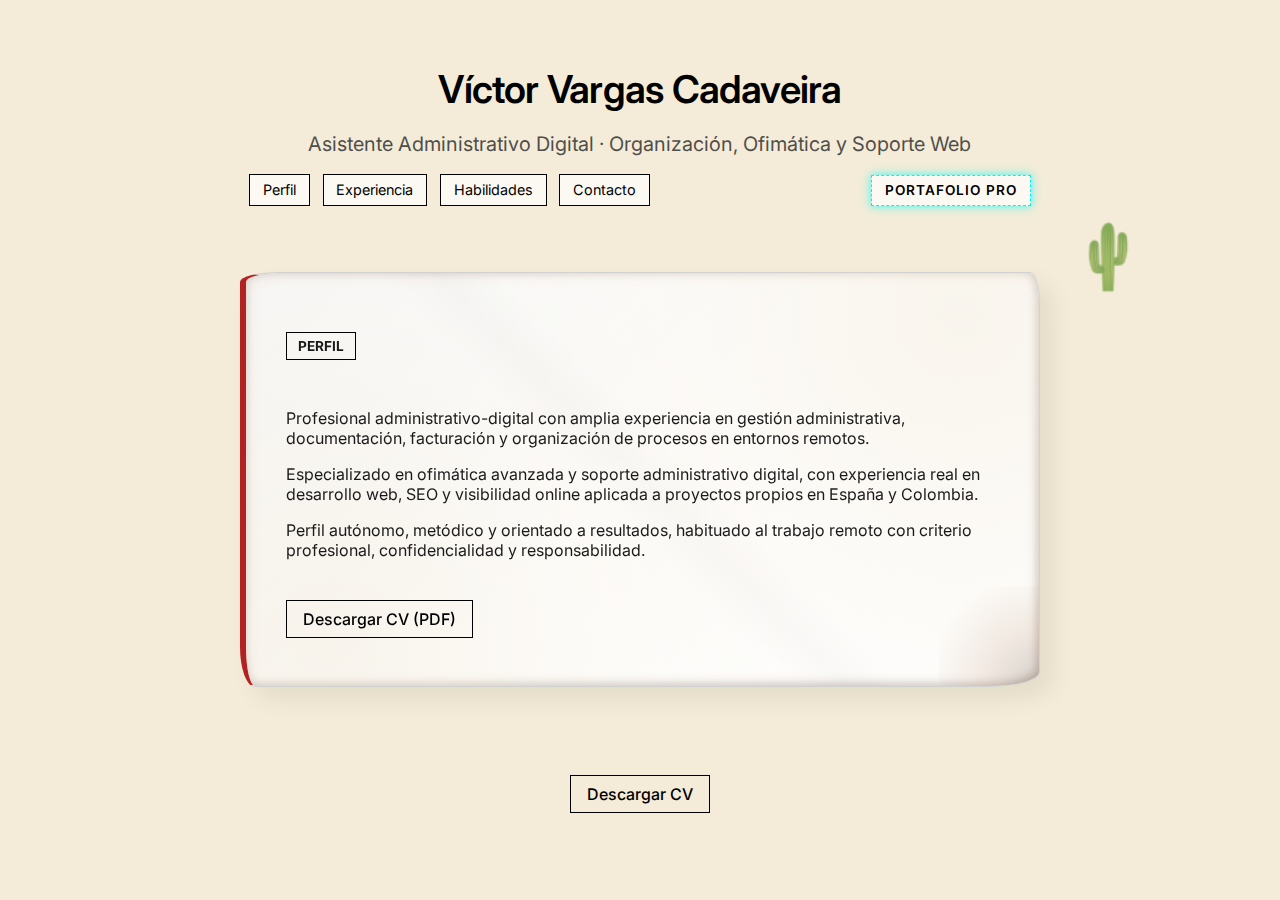
<file: index.html>
<!DOCTYPE html>
<html lang="es">
<head>
    <meta charset="UTF-8">
    <meta name="viewport" content="width=device-width, initial-scale=1.0">
    <title>Víctor Vargas Cadaveira | Asistente administrativo digital</title>
    <link rel="preconnect" href="https://fonts.googleapis.com">
    <link rel="preconnect" href="https://fonts.gstatic.com" crossorigin>
    <link href="https://fonts.googleapis.com/css2?family=Inter:wght@400;500;600&display=swap" rel="stylesheet">
    <link rel="stylesheet" href="css/style.css">
</head>
<body>

<header class="site-header">
    <div class="header-inner">
        <div class="brand">
            <h1>Víctor Vargas Cadaveira</h1>
            <p class="subtitle">Asistente Administrativo Digital · Organización, Ofimática y Soporte Web</p>
        </div>

        <nav class="main-nav">
            <ul>
                <li><a href="#perfil" class="nav-btn" data-target="perfil">Perfil</a></li>
                <li><a href="#experiencia" class="nav-btn" data-target="experiencia">Experiencia</a></li>
                <li><a href="#habilidades" class="nav-btn" data-target="habilidades">Habilidades</a></li>
                <li><a href="#contacto" class="nav-btn" data-target="contacto">Contacto</a></li>
                <li class="experimental">
                    <a href="portafoliopro.html" target="_blank" title="Portafolio con diseño avanzado y efectos visuales">Portafolio Pro</a>
                </li>
            </ul>
        </nav>
        <div class="tumbleweed" aria-hidden="true"></div>
        <div class="cactus" aria-hidden="true"></div>
    </div>
</header>

<main class="site-main">
    <section id="perfil" class="section active">
        <div class="section-inner">
            <h2 class="section-title">Perfil</h2>
            <p class="lead">Profesional administrativo-digital con amplia experiencia en gestión administrativa,
documentación, facturación y organización de procesos en entornos remotos.</p>
            <p>Especializado en ofimática avanzada y soporte administrativo digital, con experiencia
real en desarrollo web, SEO y visibilidad online aplicada a proyectos propios en
España y Colombia.
</p>
            <p>Perfil autónomo, metódico y orientado a resultados, habituado al trabajo remoto con
criterio profesional, confidencialidad y responsabilidad.</p>
            <a href="docs/Victor-Vargas-CV.pdf" class="btn-cv" download>Descargar CV (PDF)</a>
        </div>
    </section>

    <section id="experiencia" class="section">
        <div class="section-inner">
            <h2 class="section-title">Experiencia</h2>
            
            <article class="job">
                <header class="job-header">
                    <h3>Gestión digital y administrativa de proyectos propios</h3>
                    <span class="job-meta">2025 – Actualidad · Colombia · Soporte administrativo y digital</span>
                </header>
                <ul>
                    <li>Gestión administrativa y organización de información.</li>
                    <li>Soporte remoto en procesos de documentación y atención a clientes.</li>
                    <li>Desarrollo y mantenimiento de sitios web corporativos.</li>
                    <li>Gestión de visibilidad digital, SEO y presencia en Google Business Profile y buscadores.</li>
                    <li><strong>⭐ Proyecto Ricaurte Mascotas</strong></li>
                    <p class="project-note">Servicio adicional: gestión de documentación para viajes de mascotas.</p>
                    <div class="project-links">
                        <a href="https://ricaurtemascotas.free.nf/" target="_blank">Web</a>
                        <a href="https://viajemascotasibague.free.nf/" target="_blank">Viajes</a>
                        <a href="https://share.google/UqoNv5jTUXGJyoYRl" target="_blank">Google Maps</a>
                        <a href="https://www.facebook.com/RicaurteMascotas" target="_blank">Facebook</a>
                        <a href="https://www.instagram.com/ricaurtemascotasibague/" target="_blank">Instagram</a>
                        <a href="https://wa.me/573223442158" target="_blank">WhatsApp</a>
                    </div>
                    <br>
                    <li><strong>⭐ Proyecto Animalandia Centro Veterinario</strong></li>
                    <div class="project-links">
                        <a href="https://animalandiavet.free.nf/" target="_blank">Web</a>
                        <a href="https://share.google/T0ZWPqGuXI8YGlvjR" target="_blank">Google Maps</a>
                        <a href="https://www.facebook.com/AnimalandiaIbague" target="_blank">Facebook</a>
                    </div>
                </ul>
            </article>

            <article class="job">
                <header class="job-header">
                    <h3>Gestión de negocios y proyectos personales</h3>
                    <span class="job-meta">2017 – 2024 · Colombia</span>
                </header>
                <ul>
                    <li>Gestión integral de negocio propio y proyectos personales.</li>
                    <li>Administración, facturación, control de gastos y organización documental.</li>
                    <li>Redacción de contenidos, escritura creativa y autopublicación en Amazon KDP.</li>
                </ul>
            </article>

            <article class="job">
                <header class="job-header">
                    <h3>Detectives Kadaveisa</h3>
                    <span class="job-meta">2002 – 2017 · España · Gestión administrativa y digital</span>
                </header>
                <ul>
                    <li>Gestión integral del negocio durante más de 15 años.</li>
                    <li>Elaboración de informes profesionales y documentación técnica.</li>
                    <li>Facturación, control de pagos, impuestos y gestión contractual.</li>
                    <li>Desarrollo y mantenimiento de la web corporativa y posicionamiento SEO.</li>
                </ul>
            </article>
        </div>
    </section>

    <section id="habilidades" class="section">
        <div class="section-inner">
            <h2 class="section-title">Habilidades</h2>
            <div class="skills-grid">
                <div class="skill-group">
                    <h3>Gestión administrativa</h3>
                    <ul>
                        <li>Gestión documental y organización de información</li>
                        <li>Elaboración de informes y documentación profesional</li>
                        <li>Gestión de bases de datos</li>
                    </ul>
                </div>
                <div class="skill-group">
                    <h3>Ofimática</h3>
                    <ul>
                        <li>Microsoft Word, Excel y Access (nivel avanzado)</li>
                        <li>PowerPoint y Microsoft 365</li>
                        <li>Automatización básica de procesos</li>
                    </ul>
                </div>
                <div class="skill-group">
                    <h3>Web y visibilidad digital</h3>
                    <ul>
                        <li>HTML, CSS, PHP, MySQL y JavaScript (nivel operativo)</li>
                        <li>Gestión de contenidos web</li>
                        <li>SEO on-page y Google Business Profile</li>
                    </ul>
                </div>
                <div class="skill-group">
                    <h3>Comunicación y contenidos</h3>
                    <ul>
                        <li>Redacción profesional y corrección de textos</li>
                        <li>Gestión de redes sociales profesionales</li>
                        <li>Autopublicación en Amazon KDP</li>
                    </ul>
                </div>
            </div>
        </div>
    </section>

    <section id="contacto" class="section">
        <div class="section-inner">
            <h2 class="section-title">Contacto</h2>
            <p class="contact-text">Disponible para trabajo remoto como asistente administrativo digital y soporte web.</p>
            <ul class="contact-list">
                <li><strong>Email:</strong> <a href="mailto:kadaveira@gmail.com">kadaveira@gmail.com</a></li>
                <li><strong>LinkedIn:</strong> <a href="https://linkedin.com/in/vargas-cadaveira" target="_blank">linkedin.com/in/vargas-cadaveira</a></li>
                <li><strong>Ubicación:</strong> Colombia · Remoto</li>
            </ul>
        </div>
    </section>
</main>
    <footer>
        <a href="docs/Victor-Vargas-CV.pdf" class="btn-cv small" download>Descargar CV</a>
    </footer>


<script>
    // Lógica de intercambio de tarjetas
    const navButtons = document.querySelectorAll('.nav-btn');
    navButtons.forEach(btn => {
        btn.addEventListener('click', (e) => {
            e.preventDefault();
            const targetId = btn.getAttribute('data-target');
            const targetSection = document.getElementById(targetId);
            const currentSection = document.querySelector('.section.active');

            if (targetSection === currentSection) return;

            currentSection.classList.add('page-flip-exit');
            setTimeout(() => {
                currentSection.classList.remove('active', 'page-flip-exit');
                targetSection.classList.add('active', 'page-flip-enter');
                window.scrollTo({ top: 0, behavior: 'smooth' });
                setTimeout(() => {
                    targetSection.classList.remove('page-flip-enter');
                }, 600);
            }, 500);
        });
    });

    // Lógica del Matojo Rodante (Tumbleweed)
    const tumbleweed = document.querySelector('.tumbleweed');
    function animateTumbleweed() {
        if(!tumbleweed) return;
        tumbleweed.style.animation = 'none';
        tumbleweed.offsetHeight; 
        tumbleweed.style.animation = 'roll 8s linear forwards';
    }
    setTimeout(animateTumbleweed, 3000);
    setInterval(animateTumbleweed, 30000);
</script>
</file>
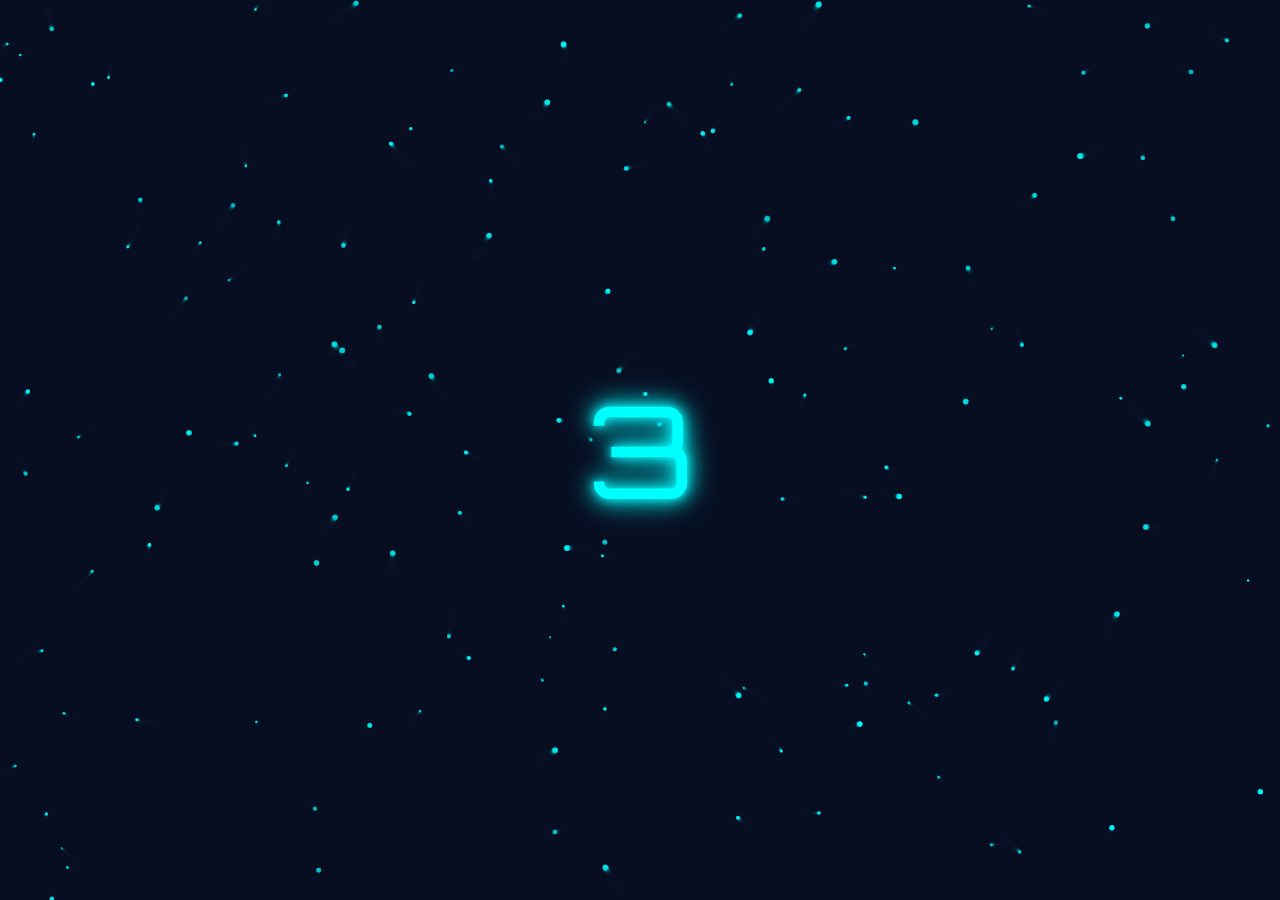
<file: portafoliopro.html>
<!DOCTYPE html>
<html lang="es">
<head>
<meta charset="UTF-8">
<meta name="viewport" content="width=device-width, initial-scale=1.0">
<title>Portafolio Futurista</title>
<link href="https://fonts.googleapis.com/css2?family=Orbitron:wght@400;700&display=swap" rel="stylesheet">
<link href="https://fonts.googleapis.com/css2?family=Audiowide&display=swap" rel="stylesheet">
<link href="https://fonts.googleapis.com/css2?family=Exo+2:wght@400;700&display=swap" rel="stylesheet">
<link rel="stylesheet" href="https://cdnjs.cloudflare.com/ajax/libs/font-awesome/6.0.0/css/all.min.css">

<style>
  * { margin:0; padding:0; box-sizing:border-box; }
  html {
  scroll-behavior: smooth;
  image-rendering: crisp-edges;
}
  body, html {
    width:100%; height:100%;
    background:#0a0f25;
    font-family:'Orbitron', sans-serif;
    color:#00ffff;
    overflow-x:hidden;
  }
  canvas { display:block; position:fixed; top:0; left:0; z-index:0; }

  /* Cuenta atrás */
  #countdown-container {
    position: fixed;
    top:0; left:0; width:100%; height:100%;
    display:flex; justify-content:center; align-items:center;
    z-index:999; pointer-events:none;
  }
  #countdown {
    font-size:8rem;
    color:#00ffff;
    text-shadow:0 0 10px #00ffff,0 0 20px #00ffff,0 0 30px #00ffff;
    animation:fadeInScale 0.3s ease-in-out;
  }
  @keyframes fadeInScale {
    0% { opacity:0; transform:scale(0.5); }
    50% { opacity:1; transform:scale(1.2); }
    100% { opacity:1; transform:scale(1); }
  }

  /* Header */
  header { width:100%; text-align:center; position:relative; z-index:1000; padding-top:40px; }
  /* Limpieza y base del nombre */
#brand-name {
  font-family: 'Orbitron', sans-serif;
  font-size: 3.2rem;
  color: #00ffff;
  text-align: center;
  min-height: 1.2em;
  display: block;
  visibility: hidden; /* Oculto hasta que termine la cuenta atrás */
  text-shadow: 0 0 10px #00ffff;
}
/* El cursor que parpadea */
.cursor {
  display: inline-block;
  width: 10px;
  background-color: #00ffff;
  margin-left: 5px;
  animation: blink 0.7s infinite;
}
@keyframes blink {
  0%, 100% { opacity: 1; }
  50% { opacity: 0; }
}

#brand-subtitle {
  opacity: 0;
  font-size: 1.6rem;
  margin-top: 10px;
  text-align: center;
}
  
  #brand-subtitle {
    font-family: 'Orbitron', 'Audiowide', 'Exo 2', sans-serif;
  font-size: 1.5rem;
  color: #00ffff;
  text-shadow: 0 0 2px #00ffff;
  margin-top: 10px;
  opacity: 0;
  transform: translateY(50px) scale(0.3);
  }

  @keyframes flyIn {
    0% { opacity:0; transform:translateY(50px) scale(0.3);}
    50% { opacity:1; transform:translateY(10px) scale(1.1);}
    100% { opacity:1; transform:translateY(0) scale(1);}
  }

  /* Navbar */
  nav {
    margin-top:25px; opacity:0; transform:scale(0.3);
    transition:all 0.5s ease-out;
  }
  nav.show { opacity:1; transform:scale(1);}
  nav a {
    color:#00ffff; text-decoration:none; margin:0 15px;
    font-size:1.2rem; border:1px solid rgba(0,255,255,0.3); border-radius:10px;
    padding:5px 10px; text-shadow:0 0 3px #00ffff,0 0 6px #00ffff;
    transition:0.3s;
  }
  nav a:hover { background:rgba(0,255,255,0.1); box-shadow:0 0 10px #00ffff; }
@media (max-width: 768px) {

  /* NAVBAR CONTENEDOR */
  header nav.main-nav {
    display: flex;
    flex-direction: column;
    align-items: center;
    gap: 14px;
    margin-top: 25px;
  }

  /* BOTONES */
  header nav.main-nav a {
    width: 85%;
    max-width: 280px;
    text-align: center;
    margin: 0;
    padding: 10px 0;
    font-size: 1.1rem;
    letter-spacing: 2px;

    /* Futurista estable */
    background: rgba(0, 255, 255, 0.05);
    border: 1px solid rgba(0, 255, 255, 0.4);
    box-shadow:
      0 0 6px rgba(0,255,255,0.4),
      inset 0 0 8px rgba(0,255,255,0.15);
    backdrop-filter: blur(4px);

    transition: all 0.25s ease;
    position: relative;
    overflow: hidden;
  }

  /* EFECTO DE ESCANEO AL PULSAR */
  header nav.main-nav a::after {
    content: "";
    position: absolute;
    top: 0;
    left: -120%;
    width: 120%;
    height: 100%;
    background: linear-gradient(
      90deg,
      transparent,
      rgba(0,255,255,0.25),
      transparent
    );
    transition: left 0.4s ease;
  }

  header nav.main-nav a:active::after {
    left: 120%;
  }

  /* EFECTO DE PRESIÓN */
  header nav.main-nav a:active {
    transform: scale(0.96);
    box-shadow:
      0 0 12px rgba(0,255,255,0.8),
      inset 0 0 12px rgba(0,255,255,0.4);
  }
}

  /* Tarjetas */
main {
  position: relative;      /* relativo para las tarjetas absolutas */
  width: 100%;
  padding-top: 10px;       /* pequeño espacio debajo del navbar */
  height: auto;            /* se ajusta al contenido de la tarjeta visible */
}


/* Tarjetas más legibles */
.card {
  position: absolute;       /* mantener todas en el mismo lugar */
  top: 30px;                /* separación desde navbar */
  left: 50%;                /* centro horizontal */
  transform: translateX(-50%) scale(0.3); /* escala inicial pequeña */
  width: 700px;
  max-width: 90%;
  min-height: 150px;
  padding: 25px;
  border-radius: 15px;
  transform-origin: top center;
  color: #00ffff;
  font-family: 'Roboto', sans-serif;
  font-size: 1.1rem;
  line-height: 1.6;
  box-shadow: 0 0 10px #00ffff, 0 0 20px #00ffff inset;
  opacity: 0;              /* oculto por defecto */
  z-index: 100;
  transition: all 0.6s ease-out;
  background-color: #000d0d;
  /* Patrón de circuitos sutil */
  background-image: url("data:image/svg+xml,%3Csvg width='80' height='80' viewBox='0 0 80 80' xmlns='http://www.w3.org/2000/svg'%3E%3Cg fill='none' fill-rule='evenodd'%3E%3Cg stroke='%2300ffff' stroke-width='0.5' stroke-opacity='0.1'%3E%3Cpath d='M50 0h2v40h-2V0zm0 40h30v2H50v-2zm-20 0h20v2H30v-2zm10 0V20h2v20h-2V20zm30 0h10v2H70v-2zM30 42h2v38h-2V42zm10 0h2v20h-2V42zm30 0h2v10h-2V42zM0 40h30v2H0v-2zm0-20h10v2H0v-2zm30 0h10v2H30v-2zM18 10h2v10h-2V10zm10 0h2v5h-2v-5z'/%3E%3C/g%3E%3C/g%3E%3C/svg%3E");
}


/* Separación entre párrafos */
.card p {
  margin-bottom: 1rem;
}

/* Encabezados dentro de tarjetas */
.card h2 {
  font-family: 'Orbitron', sans-serif; /* mantener futurista para títulos */
  font-size: 2rem;
  margin-bottom: 5px;
  color: #2b97fa;
  text-shadow: 0 0 2px #2b97fa, 0 0 5px #2b97fa;
}

/* Enlaces dentro de tarjetas en cajas */
.card a {
  display: inline-block;
  text-decoration: none;
  color: #0a0f25;                  /* texto oscuro para contraste con caja */
  background: #00ffff;              /* caja neón */
  padding: 8px 15px;
  border-radius: 8px;
  margin-top: 10px;
  margin-right: 10px;
  transition: 0.3s;
}
.card a:hover {
  background: #00cccc;
  box-shadow: 0 0 8px #00ffff;
}

/* Listas dentro de tarjetas */
.card ul {
  margin: 10px 0 15px 20px; /* separación y sangría */
}

.card li {
  margin-bottom: 0.6rem;
}
.card::before, .card::after {
  content: "";
  position: absolute;
  width: 20px;
  height: 20px;
  border: 2px solid #00ffff;
  opacity: 0.5;
}

.card::before {
  top: 10px;
  left: 10px;
  border-right: none;
  border-bottom: none;
}

.card::after {
  bottom: 10px;
  right: 10px;
  border-left: none;
  border-top: none;
}
/* Notas de proyecto */
.project-note {
  font-style: italic;
  margin-bottom: 1rem;
}

/* Links de proyecto */
.project-links a {
  display: inline-block;
  text-decoration: none;
  color: #0a0f25;
  background: #00ffff;
  padding: 0 5px 0 5px;
  border-radius: 6px;
  margin: 0px 2px 2px 2px;
  transition: 0.3s;
  height: 25px;
}
.project-links a:hover {
  background: #00cccc;
  box-shadow: 0 0 6px #00ffff;
}

.card.show {
  opacity: 1;
  transform: translateX(-50%) scale(0.85); /* animación a tamaño normal */
}

.skills-grid {
  display: flex;
  flex-wrap: wrap;
  justify-content: center; /* centra todo el bloque de skills */
  gap: 5px; /* separación entre columnas */
  margin-top: 10px;
}

.skill-group {
  width: 100%;             /* que cada grupo tome todo el ancho disponible */
  max-width: 500px;        /* opcional, para no ser demasiado ancho */
  text-align: center;      /* centrar el contenido dentro del grupo */
  list-style: none;          /* quitamos las viñetas normales */
  padding: 0;
  line-height: 1.6;
  text-align: left;        /* texto alineado a la izquierda dentro de cada grupo */
   margin: 0px 10px;
}
.skills-grid ul {
  margin: 0;                /* elimina margen vertical de la lista */
  padding-left: 20px;       /* espacio para el check */
}

.skills-grid ul li {
  margin: 2px 0;            /* reduce espacio entre elementos de la lista */
  list-style: '✔️ ';        /* check al lado del texto */
}
.skill-group h3 {
  margin-bottom: 10px;
  font-size: 1.2rem;
}

.skill-group ul {
  list-style: none;        /* quitar viñetas */
  padding: 0;
  line-height: 1.6;        /* espacio entre líneas */
  margin: 0px 0;   /* reduce el espacio arriba y abajo de cada lista */
  padding-left: 20px; /* mantiene espacio para el checkmark */
}
.skill-group ul li {
  display: inline-flex;     /* permite poner icono y texto en la misma línea */
  align-items: center;      /* verticalmente alineado */
  gap: 8px;                 /* separación entre check y texto */
  font-family: 'Arial', sans-serif;
  font-size: 1rem;
  margin-bottom: 0px;
}

/* Agregar chulito o check antes de cada li */
.skill-group ul li::before {
  content: "✔";             /* check o ✓ */
  color: #00ffff;           /* color neón cyan */
  font-weight: bold;
  text-shadow: 0 0 3px #00ffff, 0 0 6px #00ffff; /* sombra ligera neón */
  font-size: 1.1rem;
  flex-shrink: 0;           /* que el check no se achique */
}
/* Contenedor de slides internos */
/* Contenedor con recorte para que no se vea lo que sale */
/* Contenedor principal de los slides */
.experience-slider {
  position: relative;
  min-height: 400px; 
  display: flex;
  flex-direction: column;
  overflow: hidden;
  padding-bottom: 60px; /* Crea un "escudo" para que el texto no llegue a los botones */
}

/* Estado base de la ficha (oculta y desplazada) */
.exp-slide {
  position: absolute; /* Todas nacen en el mismo punto */
  top: 0;
  left: 0;
  width: 100%;
  opacity: 0;
  visibility: hidden;
  transition: all 0.5s ease;
  /* Importante: para que el texto no se amontone */
  padding-bottom: 20px; 
}

/* Estado de la ficha activa (visible) */
.exp-slide.show {
  opacity: 1;
  visibility: visible;
  position: relative; /* La activa dicta el espacio si fuera necesario */
}

/* Efecto de parpadeo digital al entrar */
@keyframes slideFlicker {
  0% { opacity: 0; filter: blur(20px); }
  20% { opacity: 0.8; }
  40% { opacity: 0.4; }
  60% { opacity: 1; }
  100% { opacity: 1; filter: blur(0px); }
}
@keyframes neonGlow {
  0% { text-shadow: 0 0 10px #00ffff; }
  100% { text-shadow: none; }
}
/* Controles de navegación */
/* Panel de controles FIJO */
.exp-controls {
  position: absolute;
  bottom: 25px;      /* Los pega al margen inferior (coincide con el padding de la tarjeta) */
  left: 50%;
  transform: translateX(-50%);
  width: calc(100% - 50px); /* Ajustado al ancho interno de la tarjeta */
  display: flex;
  justify-content: center;
  align-items: center;
  gap: 20px;
  z-index: 10;
  background: none;  /* Eliminamos fondos para que se vea limpio */
  border: none;
}

.exp-controls button {
  background: rgba(0,255,255,0.1);
  color: #00ffff;
  border: 1px solid rgba(0,255,255,0.3);
  border-radius: 50%;
  width: 40px;
  height: 40px;
  cursor: pointer;
  font-size: 1.2rem;
  transition: 0.3s ease;
}

.exp-controls button:hover {
  background: rgba(0,255,255,0.2);
  box-shadow: 0 0 8px rgba(0,255,255,0.6);
}

#experiencia-card .experience-slider {
  margin-top: 0;
}

#experiencia-card .job-header {
  margin-top: 0;
  padding-top: 0;
}

#experiencia-card article.job {
  margin-top: 0;
}
#experiencia-card .job-header h3 {
  margin-top: 0;
}
#exp-counter {
  min-width: 80px;
  text-align: center;
  font-family: 'Exo 2', sans-serif;
  letter-spacing: 2px;
  color: #00ffff;
}
/* Estilo para los botones deshabilitados (del paso anterior) */
.exp-controls button:disabled {
  opacity: 0.1;
  cursor: default;
  box-shadow: none;
  pointer-events: none;
  border-color: rgba(0, 255, 255, 0.1);
}
/* Intro de contacto */
.contact-intro {
  text-align: center;
  margin-bottom: 25px;
  font-size: 0.9rem;
  color: rgba(0, 255, 255, 0.8);
}

/* Contenedor en cuadrícula */
.contact-grid {
  display: grid;
  grid-template-columns: repeat(auto-fit, minmax(200px, 1fr));
  gap: 15px;
  margin-top: 10px;
}

/* Bloque individual */
.contact-item {
  display: flex;
  align-items: center;
  background: rgba(0, 255, 255, 0.05);
  border: 1px solid rgba(0, 255, 255, 0.2);
  padding: 15px;
  border-radius: 12px;
  text-decoration: none;
  transition: all 0.3s ease;
  color: inherit;
}

.contact-item:hover {
  background: rgba(0, 255, 255, 0.15);
  border-color: #00ffff;
  box-shadow: 0 0 15px rgba(0, 255, 255, 0.3);
  transform: translateY(-3px);
}

.contact-item.no-link:hover {
  transform: none; /* La ubicación no se mueve al no ser link */
}

/* Caja del icono */
.icon-box {
  font-size: 1.5rem;
  margin-right: 15px;
  color: #00ffff;
  text-shadow: 0 0 10px #00ffff;
  width: 40px;
  text-align: center;
}

/* Caja de texto */
.info-box {
  display: flex;
  flex-direction: column;
}

.info-box span {
  font-size: 0.7rem;
  text-transform: uppercase;
  letter-spacing: 1px;
  color: rgba(0, 255, 255, 0.6);
}

.info-box strong {
  font-size: 0.95rem;
  word-break: break-all; /* Evita que el email largo rompa el diseño */
}
/* Descripción superior */
.contact-desc {
  color: #00ffff;
  opacity: 0.7;
  font-size: 0.9rem;
  margin-bottom: 30px;
  border-left: 2px solid #00ffff;
  padding-left: 15px;
}

.contact-container {
  display: flex;
  flex-direction: column;
  gap: 20px;
}

/* El bloque contenedor */
.contact-hex {
  display: flex;
  align-items: center;
  padding: 0px;
  background: rgba(0, 255, 255, 0.03);
  border: 1px solid rgba(0, 255, 255, 0.2);
  border-radius: 4px; /* Estilo más cuadrado/tecnológico */
  text-decoration: none;
  color: #00ffff;
  transition: all 0.4s cubic-bezier(0.165, 0.84, 0.44, 1);
  position: relative;
  overflow: hidden;
}

/* Efecto de luz al pasar el ratón */
.contact-hex:hover {
  background: rgba(0, 255, 255, 0.1);
  border-color: #00ffff;
  box-shadow: 0 0 20px rgba(0, 255, 255, 0.2);
  transform: scale(1.02);
}

/* Iconos */
.hex-icon {
  width: 30px;
  height: 35px;
  display: flex;
  align-items: center;
  justify-content: center;
  font-size: 1.8rem;
  background: rgba(0, 255, 255, 0.1);
  border-radius: 50%;
  margin-right: 20px;
  text-shadow: 0 0 10px #00ffff;
}

/* Textos internos */
.hex-text {
  display: flex;
  flex-direction: column;
  flex-grow: 1;
}

.hex-text .label {
  font-size: 0.65rem;
  text-transform: uppercase;
  letter-spacing: 2px;
  opacity: 0.6;
}

.hex-text .value {
  font-size: 1.1rem;
  font-weight: bold;
}

/* Flecha decorativa */
.arrow {
  opacity: 0;
  transform: translateX(-10px);
  transition: 0.3s;
}

.contact-hex:hover .arrow {
  opacity: 1;
  transform: translateX(0);
}

.no-click {
  cursor: default;
}
/* Contenedor principal de habilidades */
/* Layout del Dashboard */
.skills-dashboard {
  display: grid;
  grid-template-columns: repeat(auto-fit, minmax(260px, 1fr));
  gap: 20px;
  margin-top: 25px;
}

/* Tarjeta de módulo de habilidad */
.skill-module {
  background: rgba(0, 255, 255, 0.02);
  border: 1px solid rgba(0, 255, 255, 0.1);
  padding: 20px;
  position: relative;
  transition: all 0.3s ease;
  
}

.skill-module:hover {
  background: rgba(0, 255, 255, 0.08);
  border-color: #00ffff;
  box-shadow: 0 0 15px rgba(0, 255, 255, 0.1);
}

/* Encabezado con icono principal */
.module-header {
  display: flex;
  align-items: center;
  gap: 12px;
  margin-bottom: 15px;
  color: #00ffff;
}

.module-header i {
  font-size: 1.3rem;
  filter: drop-shadow(0 0 5px #00ffff);
}

.module-header h3 {
  font-size: 0.95rem;
  letter-spacing: 1.5px;
  text-transform: uppercase;
}

/* Etiquetas de habilidades */
.skill-tags {
  display: flex;
  flex-direction: column;
  gap: 10px;
}

.tag {
  font-family: 'Exo 2', sans-serif;
  font-size: 0.9rem;
  color: rgba(0, 255, 255, 0.85);
  display: flex;
  align-items: center;
  gap: 8px;
}

.tag i {
  font-size: 0.7rem;
  color: #00ffff;
  opacity: 0.6;
}

/* Decoración geométrica inferior (rombos) */
.module-deco {
  margin-top: 20px;
  display: flex;
  gap: 5px;
  display: none; /* Esto elimina los rombos visualmente */
}

.module-deco span {
  width: 8px;
  height: 8px;
  border: 1px solid #00ffff;
  transform: rotate(45deg); /* Crea el rombo */
  display: inline-block;
  opacity: 0.3;
}

/* Animación sutil de "escaneo" decorativo */
.skill-module::after {
  content: "";
  position: absolute;
  top: 0; left: -100%;
  width: 50%;
  height: 100%;
  background: linear-gradient(90deg, transparent, rgba(0,255,255,0.05), transparent);
  transition: 0.5s;
}

.skill-module:hover::after {
  left: 100%;
  transition: 0.7s;
}
/* Solo afecta a la tarjeta de Habilidades */

#habilidades-card h2 {
  font-size: 2.2rem; /* Título principal un poco más grande */
}

#habilidades-card .module-header h3 {
  font-size: 1.15rem; /* Títulos de categoría (Gestión, Ofimática, etc) */
}

#habilidades-card .tag {
  font-size: 1.05rem; /* Las habilidades individuales */
}

#habilidades-card .tag i {
  font-size: 0.85rem; /* El pequeño icono de flecha */
}

#habilidades-card .module-header i {
  font-size: 1.4rem; /* Icono principal de cada bloque */
}
/* Layout Principal */
.profile-layout {
  display: flex;
  gap: 30px;
  align-items: center;
  flex-wrap: wrap; /* Para móviles */
}

/* Marco del Avatar */
.avatar-frame {
  width: 150px;
  height: 150px;
  border: 2px solid #00ffff;
  background: rgba(0, 255, 255, 0.05);
  display: flex;
  justify-content: center;
  align-items: center;
  position: relative;
  overflow: hidden;
  box-shadow: 0 0 20px rgba(0, 255, 255, 0.1);
}

.avatar-frame i {
  font-size: 4rem;
  color: #00ffff;
  opacity: 0.8;
}

/* Línea de escaneo animada */
.scan-line {
  position: absolute;
  width: 100%;
  height: 2px;
  background: #00ffff;
  box-shadow: 0 0 10px #00ffff;
  top: 0;
  animation: scanning 3s infinite linear;
}

@keyframes scanning {
  0% { top: 0; }
  50% { top: 100%; }
  100% { top: 0; }
}

/* Indicador de Status */
.status-indicator {
  margin-top: 15px;
  font-size: 0.75rem;
  letter-spacing: 2px;
  color: #00ffff;
  text-align: center;
}

.status-indicator .dot {
  display: inline-block;
  width: 8px;
  height: 8px;
  background: #00ffff;
  border-radius: 50%;
  margin-right: 5px;
  box-shadow: 0 0 8px #00ffff;
  animation: pulse 1.5s infinite;
}

@keyframes pulse {
  0% { opacity: 1; }
  50% { opacity: 0.3; }
  100% { opacity: 1; }
}

/* Texto y Bio */
.profile-main {
  flex: 1;
  min-width: 280px;
}

.bio-text p {
  font-size: 1.05rem;
  color: #00ffff;
  margin-bottom: 15px;
}

.bio-text i {
  color: #00ffff;
  margin-right: 10px;
}

/* Metadatos inferiores */
.profile-meta {
  display: flex;
  gap: 20px;
  border-top: 1px solid rgba(0, 255, 255, 0.2);
  padding-top: 20px;
  margin-top: 20px;
}

.meta-item {
  display: flex;
  flex-direction: column;
}

.meta-item .label {
  font-size: 0.7rem;
  text-transform: uppercase;
  color: #00ffff;
  opacity: 0.6;
}

.meta-item .val {
  font-size: 0.9rem;
  font-weight: bold;
  font-family: 'Exo 2', sans-serif;
}
/* Contenedor del botón */
.download-container {
  margin-top: 30px;      /* Un poco más de espacio superior */
  display: flex;
  justify-content: center; /* Centra el botón horizontalmente */
  width: 100%;           /* Asegura que ocupe todo el ancho disponible */
}

/* Estilo del botón futurista */
.btn-download {
  position: relative;
  display: inline-flex;
  align-items: center;
  gap: 12px;
  padding: 12px 25px;
  background: transparent;
  color: #00ffff;
  border: 1px solid #00ffff;
  font-family: 'Exo 2', sans-serif;
  font-size: 0.9rem;
  font-weight: bold;
  letter-spacing: 2px;
  text-decoration: none;
  overflow: hidden;
  transition: all 0.3s ease;
  cursor: pointer;
  min-width: 250px;
  justify-content: center;
  animation: buttonPulse 2s infinite;
}
@keyframes buttonPulse {
  0% { box-shadow: 0 0 5px rgba(0, 255, 255, 0.2); }
  50% { box-shadow: 0 0 20px rgba(0, 255, 255, 0.5); }
  100% { box-shadow: 0 0 5px rgba(0, 255, 255, 0.2); }
}
/* Efecto de relleno al pasar el ratón */
.btn-download:hover {
  background: rgba(0, 255, 255, 0.1);
  box-shadow: 0 0 20px rgba(0, 255, 255, 0.3);
  transform: translateY(-2px);
  
}

/* El pequeño triángulo en la esquina del botón */
.btn-corner {
  position: absolute;
  bottom: 0;
  right: 0;
  width: 0;
  height: 0;
  border-style: solid;
  border-width: 0 0 10px 10px;
  border-color: transparent transparent #00ffff transparent;
}

/* Animación del icono al hacer hover */
.btn-download:hover i {
  animation: bounceDown 0.6s infinite;
}

@keyframes bounceDown {
  0%, 100% { transform: translateY(0); }
  50% { transform: translateY(3px); }
}

/* Ajuste móvil para que el botón se centre si es necesario */
@media (max-width: 600px) {
  .download-container {
    justify-content: center;
  }
}


@keyframes neon-glow {
  from { text-shadow: 0 0 5px #00ffff, 0 0 10px #00ffff; }
  to { text-shadow: 0 0 15px #00ffff, 0 0 25px #00ffff; }
}
@keyframes glitch-opacity {
  0% { opacity: 0.8; }
  45% { opacity: 0.8; }
  50% { opacity: 0.4; }
  55% { opacity: 0.9; }
  100% { opacity: 0.8; }
}

.avatar-frame i {
  animation: glitch-opacity 4s infinite; /* El icono del usuario parpadeará suavemente */
}
::selection {
  background: rgba(0, 255, 255, 0.3);
  color: #ffffff;
  text-shadow: 0 0 5px #00ffff;
}
</style>
<link rel="stylesheet" href="https://cdnjs.cloudflare.com/ajax/libs/font-awesome/6.4.2/css/all.min.css">
</head>
<body>

<canvas id="particles"></canvas>

<!-- Cuenta atrás -->
<div id="countdown-container">
  <div id="countdown"></div>
</div>

<header>
  <h1 id="brand-name">Víctor Vargas Cadaveira</h1>
  <p id="brand-subtitle">Asistente Administrativo Digital · Organización, Ofimática y Soporte Web</p>
  <nav class="main-nav">
    <a href="#perfil">Perfil</a>
    <a href="#experiencia">Experiencia</a>
    <a href="#habilidades">Habilidades</a>
    <a href="#contacto">Contacto</a>
  </nav>
</header>

<main>
 <div class="card" id="perfil-card">
  <div class="profile-layout">
    <div class="profile-side">
      <div class="avatar-frame">
        <i class="fas fa-user-shield"></i> <div class="scan-line"></div>
      </div>
      <div class="status-indicator">
        <span class="dot"></span> SISTEMA ACTIVO
      </div>
    </div>

    <div class="profile-main">
      <h2>Perfil del Operador</h2>
      <div class="bio-text">
        <p><i class="fas fa-terminal"></i> <strong>Especialidad:</strong> Soporte Administrativo & Estrategia Digital.</p>
        <p>Profesional administrativo-digital con amplia experiencia en gestión administrativa,
documentación, facturación y organización de procesos en entornos remotos.</p>

<p>Especializado en ofimática avanzada y soporte administrativo digital, con experiencia
real en desarrollo web, SEO y visibilidad online aplicada a proyectos propios en
España y Colombia.
</p>
      </div>
      
      <div class="profile-meta">
  <div class="meta-item">
    <span class="label">Rango</span>
    <span class="val">Senior Admin</span>
  </div>
  <div class="meta-item">
    <span class="label">Sector</span>
    <span class="val">Global / Remoto</span>
  </div>
  <div class="meta-item">
    <span class="label">Estado CV</span>
    <span class="val">Disponible</span>
  </div>
</div>

<div class="download-container">
  <a href="docs/Victor-Vargas-CV.pdf" download class="btn-download">
    <span class="btn-glitch-effect"></span>
    <i class="fas fa-file-download"></i> DESCARGAR DOSSIER CV
    <span class="btn-corner"></span>
  </a>
</div>
    </div>
  </div>
</div>
  <div class="card" id="experiencia-card">
  <h2>Experiencia</h2>

  <!-- Contenedor de slides internos de experiencia -->
  <div class="experience-slider">

    <!-- Bloque experiencia 2025-Actualidad -->
    <div class="exp-slide show" id="exp-2025">
      <article class="job">
        <header class="job-header">
          <h3>Gestión digital y administrativa de proyectos propios</h3>
          <span class="job-meta">2025 – Actualidad · Colombia</span>
        </header>
        <ul>
          <li>Gestión administrativa y organización de información.</li>
          
          <li>Desarrollo y mantenimiento de sitios web corporativos.</li>
          <li>Gestión de visibilidad digital, SEO y Google Business Profile y buscadores.</li>
          <li>Proyecto Ricaurte Mascotas y gestión de documentación de mascotas</li>
          
          <div class="project-links">
            <a href="https://ricaurtemascotas.free.nf/" target="_blank">Web</a>
            <a href="https://viajemascotasibague.free.nf/" target="_blank">Viajes</a>
            <a href="https://share.google/UqoNv5jTUXGJyoYRl" target="_blank">Google Maps</a>
            <a href="https://www.facebook.com/RicaurteMascotas" target="_blank">Facebook</a>
            <a href="https://www.instagram.com/ricaurtemascotasibague/" target="_blank">Instagram</a>
            <a href="https://wa.me/573223442158" target="_blank">WhatsApp</a>
          </div>
          <br>
          <li>Proyecto Animalandia Centro Veterinario</li>
          <div class="project-links">
            <a href="https://animalandiavet.free.nf/" target="_blank">Web</a>
            <a href="https://share.google/T0ZWPqGuXI8YGlvjR" target="_blank">Google Maps</a>
            <a href="https://www.facebook.com/AnimalandiaIbague" target="_blank">Facebook</a>
          </div>
        </ul>
      </article>
    </div>

    <!-- Bloque experiencia 2017-2024 -->
    <div class="exp-slide" id="exp-2017">
      <article class="job">
        <header class="job-header">
          <h3>Gestión de negocios y proyectos personales</h3>
          <span class="job-meta">2017 – 2024 · Colombia</span>
        </header>
        <ul>
          <li>Gestión integral de negocio propio y proyectos personales.</li>
          <li>Administración, facturación, control de gastos y organización documental.</li>
          <li>Redacción de contenidos, escritura creativa y autopublicación en Amazon KDP.</li>
        </ul>
      </article>
    </div>

    <!-- Bloque experiencia 2002-2017 -->
    <div class="exp-slide" id="exp-2002">
      <article class="job">
        <header class="job-header">
          <h3>Detectives Kadaveisa</h3>
          <span class="job-meta">2002 – 2017 · España · Gestión administrativa y digital</span>
        </header>
        <ul>
          <li>Gestión integral del negocio durante más de 15 años.</li>
          <li>Elaboración de informes profesionales y documentación técnica.</li>
          <li>Facturación, control de pagos, impuestos y gestión contractual.</li>
          <li>Desarrollo y mantenimiento de la web corporativa y posicionamiento SEO.</li>
        </ul>
      </article>
    </div>

    <!-- Controles de navegación -->
   <div class="exp-controls">
  <button id="prev-exp" aria-label="Anterior">◀</button>
  <span id="exp-counter">1 - 3</span>
  <button id="next-exp" aria-label="Siguiente">▶</button>
</div>


  </div>
</div>

 <div class="card" id="habilidades-card">
  <h2><i class="fas fa-terminal" style="margin-right:15px;"></i>Sistemas de Competencias</h2>
  
  <div class="skills-dashboard">
    <div class="skill-module">
      <div class="module-header">
        <i class="fas fa-folder-open"></i>
        <h3>Gestión Datos</h3>
      </div>
      <div class="skill-tags">
        <span class="tag"><i class="fas fa-caret-right"></i> Gestión documental</span>
        <span class="tag"><i class="fas fa-caret-right"></i> Informes técnicos</span>
        <span class="tag"><i class="fas fa-caret-right"></i> Bases de datos</span>
      </div>
      <div class="module-deco"><span></span><span></span><span></span></div>
    </div>

    <div class="skill-module">
      <div class="module-header">
        <i class="fas fa-microchip"></i>
        <h3>Ofimática Avanzada</h3>
      </div>
      <div class="skill-tags">
        <span class="tag"><i class="fas fa-caret-right"></i> Word / Excel / Access Pro</span>
        <span class="tag"><i class="fas fa-caret-right"></i> PowerPoint / Microsoft 365</span>
        <span class="tag"><i class="fas fa-caret-right"></i> Automatización de procesos</span>
      </div>
      <div class="module-deco"><span></span><span></span><span></span></div>
    </div>

    <div class="skill-module">
      <div class="module-header">
        <i class="fas fa-network-wired"></i>
        <h3>Web & Visibilidad</h3>
      </div>
      <div class="skill-tags">
        <span class="tag"><i class="fas fa-caret-right"></i> HTML/CSS/PHP/MySQL/JS </span>
        <span class="tag"><i class="fas fa-caret-right"></i> SEO On-page</span>
        <span class="tag"><i class="fas fa-caret-right"></i> Google Business</span>
      </div>
      <div class="module-deco"><span></span><span></span><span></span></div>
    </div>

    <div class="skill-module">
      <div class="module-header">
        <i class="fas fa-comment-dots"></i>
        <h3>Comunicación</h3>
      </div>
      <div class="skill-tags">
        <span class="tag"><i class="fas fa-caret-right"></i> Redacción Pro</span>
        <span class="tag"><i class="fas fa-caret-right"></i> Gestión RRSS</span>
        <span class="tag"><i class="fas fa-caret-right"></i> Amazon KDP</span>
      </div>
      <div class="module-deco"><span></span><span></span><span></span></div>
    </div>
  </div>
</div>
  <div class="card" id="contacto-card">
  <h2><i class="fas fa-satellite-dish" style="margin-right:15px; font-size:1.5rem;"></i>Contacto</h2>
  <p class="contact-desc">Disponible para trabajo remoto como asistente administrativo digital y soporte web.</p>

  <div class="contact-container">
    <a href="mailto:kadaveira@gmail.com" class="contact-hex">
      <div class="hex-icon">
        <i class="fas fa-envelope"></i>
      </div>
      <div class="hex-text">
        <span class="label">Canal de Comunicación</span>
        <span class="value">kadaveira@gmail.com</span>
      </div>
      <i class="fas fa-chevron-right arrow"></i>
    </a>

    <a href="https://linkedin.com/in/vargas-cadaveira" target="_blank" class="contact-hex">
      <div class="hex-icon">
        <i class="fab fa-linkedin-in"></i>
      </div>
      <div class="hex-text">
        <span class="label">Red Profesional</span>
        <span class="value">vargas-cadaveira</span>
      </div>
      <i class="fas fa-chevron-right arrow"></i>
    </a>

    <div class="contact-hex no-click">
      <div class="hex-icon">
        <i class="fas fa-map-marker-alt"></i>
      </div>
      <div class="hex-text">
        <span class="label">Base de Operaciones</span>
        <span class="value">Colombia · Remoto</span>
      </div>
    </div>
  </div>
</div>
</main>

<script>
/* Partículas de fondo */
const canvas=document.getElementById('particles');
const ctx=canvas.getContext('2d');
canvas.width=window.innerWidth;
canvas.height=window.innerHeight;
const particles=[];
for(let i=0;i<150;i++){
  particles.push({x:Math.random()*canvas.width, y:Math.random()*canvas.height, r:Math.random()*2+1, dx:(Math.random()-0.5)*1, dy:(Math.random()-0.5)*1, alpha:Math.random()*0.5+0.5});
}
function animate(){
  ctx.fillStyle='rgba(10,15,37,0.3)';
  ctx.fillRect(0,0,canvas.width,canvas.height);
  particles.forEach(p=>{
    p.x+=p.dx; p.y+=p.dy;
    if(p.x<0||p.x>canvas.width)p.dx*=-1;
    if(p.y<0||p.y>canvas.height)p.dy*=-1;
    ctx.beginPath();
    ctx.arc(p.x,p.y,p.r,0,Math.PI*2);
    const grad=ctx.createRadialGradient(p.x,p.y,0,p.x,p.y,p.r*4);
    grad.addColorStop(0,`rgba(0,255,255,${p.alpha})`);
    grad.addColorStop(0.5,`rgba(0,255,255,${p.alpha/2})`);
    grad.addColorStop(1,'rgba(0,255,255,0)');
    ctx.fillStyle=grad; ctx.fill();
  });
  requestAnimationFrame(animate);
}
animate();
window.addEventListener('resize',()=>{canvas.width=window.innerWidth; canvas.height=window.innerHeight;});

/* --- SISTEMA DE ENTRADA SINCRONIZADO --- */
const countdownEl = document.getElementById('countdown');
const countdownContainer = document.getElementById('countdown-container');
const nameEl = document.getElementById('brand-name');
const subEl = document.getElementById('brand-subtitle');
const nav = document.querySelector('.main-nav');

let count = 3;

// 1. Manejo de la Cuenta Atrás
const countInterval = setInterval(() => {
  countdownEl.textContent = count;
  count--;

  if (count < -1) {
    clearInterval(countInterval);
    countdownContainer.style.display = 'none';
    startTechnicalTyping(); // Inicia la secuencia
  }
}, 600);

// 2. Función de escritura (Lenta y con brillo progresivo)
function startTechnicalTyping() {
  const text = "Víctor Vargas Cadaveira";
  nameEl.style.visibility = "visible";
  nameEl.innerHTML = '<span id="typing-text"></span><span class="cursor">&nbsp;</span>';
  
  const typingTarget = document.getElementById('typing-text');
  let charIndex = 0;

  function type() {
    if (charIndex < text.length) {
      // Crear letra con efecto de encendido
      const span = document.createElement('span');
      span.textContent = text[charIndex];
      span.style.color = "rgba(0,255,255,0.2)";
      span.style.transition = "all 0.4s ease";
      
      typingTarget.appendChild(span);
      
      // Iluminar la letra casi al instante
      setTimeout(() => {
        span.style.color = "#00ffff";
        span.style.textShadow = "0 0 15px #00ffff";
      }, 50);

      charIndex++;
      setTimeout(type, 100); // Velocidad pausada
    } else {
      // Final de la escritura
      document.querySelector('.cursor').style.display = 'none';
      finishSequence();
    }
  }
  type();
}

// 3. Finalizar con subtítulo y menú
function finishSequence() {
  subEl.style.transition = "all 1.5s ease";
  subEl.style.opacity = "1";
  subEl.style.transform = "translateY(0)";
  
  setTimeout(() => {
    nav.classList.add('show');
  }, 1000);
}
/* Tarjetas al pulsar navbar */
const navButtons=document.querySelectorAll('.main-nav a');
const cards=document.querySelectorAll('.card');
navButtons.forEach(btn=>{
  btn.addEventListener('click', e=>{
    e.preventDefault();
    const target=btn.getAttribute('href').substring(1)+'-card';
    cards.forEach(c=>c.classList.remove('show'));
    document.getElementById(target).classList.add('show');
    document.getElementById(target).scrollIntoView({behavior:'smooth', block:'nearest'});
  });
});
/* Referencias únicas */
/* --- LÓGICA DE EXPERIENCIA CORREGIDA --- */
const expSlides = document.querySelectorAll('#experiencia-card .exp-slide');
const expCounter = document.getElementById('exp-counter');
const btnPrev = document.getElementById('prev-exp');
const btnNext = document.getElementById('next-exp');
let currentExpIndex = 0;

function showExperience(index, direction = 'next') {
  // 1. Verificación de seguridad
  if (!expSlides.length) return;

  // 2. Limpieza total de estados previos
  expSlides.forEach((slide) => {
    slide.classList.remove('show');
    slide.style.display = 'none'; 
  });

  // 3. Activar la ficha seleccionada
  const activeSlide = expSlides[index];
  if (activeSlide) {
    activeSlide.style.display = 'block';
    
    // Timeout para permitir que el navegador anime la entrada
    setTimeout(() => {
      activeSlide.classList.add('show');
    }, 10);
  }

  // 4. Actualizar el contador (Ej: "1 - 3")
  if (expCounter) {
    expCounter.textContent = `${index + 1} - ${expSlides.length}`;
  }

  // 5. Control de estados de los botones (Bloqueo en los extremos)
  if (btnPrev) btnPrev.disabled = (index === 0);
  if (btnNext) btnNext.disabled = (index === expSlides.length - 1);
}

// Evento Botón Siguiente
btnNext.addEventListener('click', () => {
  if (currentExpIndex < expSlides.length - 1) {
    currentExpIndex++;
    showExperience(currentExpIndex, 'next');
  }
});

// Evento Botón Anterior
btnPrev.addEventListener('click', () => {
  if (currentExpIndex > 0) {
    currentExpIndex--;
    showExperience(currentExpIndex, 'prev');
  }
});

// Inicialización: Mostrar la primera ficha al cargar
// Esperar a que la página cargue totalmente
window.addEventListener('load', () => {
  // Establecemos un retraso de 6.5 segundos (6500 milisegundos)
  setTimeout(() => {
    const perfilCard = document.getElementById('perfil-card');
    
    if(perfilCard) {
      // 1. Ocultar cualquier otra tarjeta que pudiera estar abierta por error
      document.querySelectorAll('.card').forEach(c => c.classList.remove('show'));
      
      // 2. Mostrar la tarjeta de perfil con el efecto de transición
      perfilCard.classList.add('show');
      
      // 3. Hacer scroll suave hacia la tarjeta para que el usuario la vea aparecer
      perfilCard.scrollIntoView({ behavior: 'smooth', block: 'nearest' });
      
      console.log("Sistema cargado: Perfil del operador desplegado.");
    }
  }, 7500); // 6.5 segundos de espera
});
</script>

</body>
</html>
</file>
<file: css/style.css>
/* --- BASE --- */
:root {
    --space-xs: 0.5rem;
    --space-s: 1rem;
    --space-m: 1.5rem;
    --space-l: 2.5rem;
    --space-xl: 3.5rem;
    --content-width: 800px;
}

body {
    margin: 0;
    font-family: 'Inter', sans-serif;
    background-color: #f4ecd8;
    background-image: radial-gradient(#d1bfa7 0.5px, transparent 0.5px);
    background-size: 20px 20px;
    color: #1a1a1a;
    overflow-x: hidden;
}

/* --- HEADER Y NAV --- */
.site-header {
    display: flex;
    justify-content: center;
    padding-top: var(--space-l);
    margin-bottom: var(--space-xl);
    position: relative;
    z-index: 100;
}

.brand { text-align: center; margin-bottom: 1.5rem; }
/* --- Estilo del Nombre (Título Principal) --- */
.brand h1 {
    font-size: 2.4rem; /* Un tamaño imponente y claro */
    font-weight: 600;
    letter-spacing: -0.02em;
    margin-bottom: 0.5rem;
    color: #000;
}

/* --- Estilo del Subtítulo --- */
.subtitle {
    font-size: 1.25rem; /* Más grande para que se lea tu especialidad de inmediato */
    font-weight: 400;
    opacity: 0.85;
    color: #333; /* Un gris oscuro para dar elegancia */
    margin-bottom: var(--space-m);
}

/* --- Ajuste para pantallas pequeñas (Móviles) --- */
@media (max-width: 600px) {
    .brand h1 {
        font-size: 1.9rem;
    }
    .subtitle {
        font-size: 1.1rem;
    }
}

.main-nav ul {
    list-style: none;
    display: flex;
    gap: 0.8rem;
    padding: 0;
    flex-wrap: wrap;
    justify-content: center;
}

.main-nav a {
    text-decoration: none;
    color: #000;
    border: 1px solid #000;
    background: rgba(255, 255, 255, 0.7);
    padding: 0.4rem 0.8rem;
    font-size: 0.9rem;
    transition: 0.3s;
}

.main-nav a:hover { background: #fff; transform: translateY(-2px); }
@media (max-width: 768px) {

    /* RESET GLOBAL de anchuras */
    *, *::before, *::after {
        box-sizing: border-box;
    }

    /* NAVBAR */
    .main-nav ul {
        flex-direction: column;
        align-items: center;
        padding: 0;
        margin: 0;
        width: 100%;
    }

    .main-nav li {
        width: 100%;
        display: flex;
        justify-content: center;
        margin: 0;
    }

    .main-nav a {
        display: block;
        width: 90%;
        max-width: 280px;
        text-align: center;
        margin: 0 auto;
    }

    /* ⚠️ ANULACIÓN REAL del Portafolio Pro */
    .main-nav .experimental {
        margin-left: 0 !important;
        width: 100%;
        display: flex;
        justify-content: center;
    }

    .main-nav .experimental a {
        width: 90%;
        max-width: 280px;
        margin: 0 auto;
    }
}

/* --- CONTENEDOR DE TARJETAS --- */
.site-main {
    position: relative;
    max-width: var(--content-width);
    margin: 0 auto;
    min-height: 400px;
    perspective: 1500px;
    padding: 0 1rem;
}

.section {
    display: none; /* Mantén tu lógica de JS */
    background-color: #ffffff;
    
    /* EFECTO PAPEL RUGOSO INTENSO */
    /* Combinamos: 
       1. Sombras de pliegues (linear-gradients)
       2. Textura de fibra (url)
       3. Color base blanco */
    background-image: 
        linear-gradient(135deg, rgba(0,0,0,0.03) 0%, transparent 50%, rgba(255,255,255,0.5) 100%),
        linear-gradient(45deg, transparent 45%, rgba(0,0,0,0.02) 50%, transparent 55%),
        url("https://www.transparenttextures.com/patterns/paper-fibers.png");
    background-blend-mode: multiply;

    padding: 3rem 2.5rem;
    
    /* Bordes y Margen Rojo */
    border: 1px solid #d1d1d1;
    border-left: 6px solid #b22222;
    
    /* Esquinas asimétricas para parecer cortado a mano */
    border-radius: 40px 10px 50px 15px / 10px 30px 15px 40px;
    
    /* Sombra de la hoja */
    box-shadow: 12px 12px 25px rgba(0,0,0,0.07);
    
    position: relative;
    transform-origin: left center;
    transition: transform 0.6s cubic-bezier(0.4, 0, 0.2, 1), opacity 0.5s;
    overflow: hidden;
    /* Toque de quemado: 
       - El primero es una sombra marrón oscuro/negra muy fina en el borde.
       - El segundo es un resplandor color canela que simula el papel tostado. */
    box-shadow: 
        12px 12px 25px rgba(0,0,0,0.07), /* Sombra exterior de la hoja */
        inset 0 0 15px rgba(139, 69, 19, 0.15), /* Tostado suave general */
        inset -2px -2px 10px rgba(0, 0, 0, 0.2); /* Borde chamuscado en la esquina */
}
/* Intensificamos el quemado en una esquina específica usando el ::after */
.section::after {
    content: "";
    position: absolute;
    bottom: 0;
    right: 0;
    width: 100px;
    height: 100px;
    /* Degradado que simula ceniza y quemado */
    background: radial-gradient(circle at bottom right, rgba(60, 30, 10, 0.2) 0%, rgba(139, 69, 19, 0.1) 40%, transparent 80%);
    pointer-events: none;
    z-index: 0;
}

/* Efecto de manchas y desgaste en los bordes */
.section::before {
    content: "";
    position: absolute;
    top: 0; left: 0; right: 0; bottom: 0;
    /* Degradado sepia suave para aspecto envejecido */
    background: radial-gradient(circle at 10% 90%, rgba(240, 230, 210, 0.4), transparent 60%),
                radial-gradient(circle at 90% 10%, rgba(240, 230, 210, 0.4), transparent 60%);
    pointer-events: none;
    z-index: 0;
}

/* Asegura que el contenido esté por encima de las manchas */
.section-inner {
    position: relative;
    z-index: 1;
}

/* Estado activo */
.section.active {
    display: block;
    opacity: 1;
    transform: rotateY(0deg);
}

/* Animaciones de página */
.page-flip-exit {
    display: block;
    position: absolute;
    width: 100%;
    transform: rotateY(-110deg);
    opacity: 0;
    z-index: 5;
}

.page-flip-enter {
    display: block;
    animation: fadeIn 0.6s ease forwards;
}

@keyframes fadeIn {
    from { opacity: 0; transform: translateY(10px); }
    to { opacity: 1; transform: translateY(0); }
}

/* --- ESTILOS DE CONTENIDO --- */
.section-title {
    display: inline-block;
    border: 1px solid #000;
    padding: 0.3rem 0.7rem;
    font-size: 0.85rem;
    text-transform: uppercase;
    margin-bottom: 2rem;
}

.job { margin-bottom: 2rem; }
.job-header h3 { margin: 0; font-size: 1.1rem; }
.job-meta { font-size: 0.8rem; color: #666; }

.skills-grid {
    display: grid;
    /* Esto fuerza exactamente 2 columnas iguales */
    grid-template-columns: repeat(2, 1fr); 
    gap: 2.5rem;
    margin-top: 1rem;
}
.skill-group h3 { font-size: 1rem; border-bottom: 1px solid #eee; padding-bottom: 0.5rem; }
@media (max-width: 768px) {

    .skills-grid {
        grid-template-columns: 1fr;
        width: 100%;
    }

    .skill-group {
        width: 100%;
    }

}

/* --- DECORACIÓN --- */
/* --- Restauración del Matojo Rodante (Tumbleweed) --- */
.tumbleweed {
    position: absolute; 
    top: calc(100% + 2.5rem); /* Posición original bajo el nav */
    left: -60px;
    width: 40px; 
    height: 40px;
    background-image: url("../img/tumbleweed.png"); /* Tu ruta original */
    background-size: contain;
    background-repeat: no-repeat;
    background-position: center;
    opacity: 0;
    pointer-events: none;
    z-index: 10;
}

@keyframes roll {
    0% { transform: translateX(0) rotate(0deg); opacity: 0; }
    10% { opacity: 1; }
    90% { opacity: 1; }
    100% { transform: translateX(110vw) rotate(720deg); opacity: 0; }
}

/* --- Restauración del Cactus --- */
.cactus {
    position: absolute; 
    top: calc(100% + 0.1rem); 
    right: 8rem;
    width: 80px; 
    height: 80px;
    background-image: url("../img/cactus.png"); /* Tu ruta original */
    background-size: contain;
    background-repeat: no-repeat;
    background-position: bottom;
    opacity: 0.8;
    pointer-events: none;
    z-index: 5;
}
/* Asegurar que no desaparezcan en móviles si así lo tenías */
@media (max-width: 600px) {
    .tumbleweed, .cactus {
        display: none;
    }
}
.btn-cv {
    display: inline-block;
    margin-top: 1.5rem;
    padding: 0.5rem 1rem;
    border: 1px solid #000;
    text-decoration: none;
    color: #000;
    font-weight: 500;
}

.btn-cv:hover { background: #000; color: #fff; }

footer { margin-top: 4rem; padding-bottom: 3rem; text-align: center; }

.project-links {
    margin-top: 1rem;
    display: flex;
    flex-wrap: wrap;
    gap: 0.8rem;
}

.project-links a {
    font-size: 0.85rem;
    padding: 0.3rem 0.6rem;
    border: 1px solid #000;
    text-decoration: none;
    color: #000;
    transition: 0.3s;
}

.project-links a:hover {
    background: #000;
    color: #fff;
}

.project-note {
    font-size: 0.85rem;
    font-style: italic;
    margin-top: 0.5rem;
    color: #555;
}
/* 2. Aplicamos el estilo Neón sobre esa base */
.main-nav .experimental a {
    position: relative;
    border-style: dashed;
    border-color: #00f2ff; /* Cian futurista */
    text-transform: uppercase;
    letter-spacing: 0.08em;
    font-size: 0.85rem;
    font-weight: 600;
    transition: all 0.3s ease;
    
    /* Sombra de neón que pediste */
    box-shadow:
        0 0 6px rgba(0, 255, 255, 0.6),
        0 0 14px rgba(0, 255, 255, 0.35);
}

/* 3. Hover con el resplandor que invita a pulsar */
.main-nav .experimental a:hover {
    background-color: #00f2ff;
    color: #fff;
    opacity: 1;
    box-shadow:
        0 0 10px rgba(0, 255, 255, 0.9),
        0 0 25px rgba(0, 255, 255, 0.7);
    transform: translateY(-2px);
}
/* 1. Recuperamos tu separación original */
.main-nav .experimental {
    margin-left: 13rem; /* Este es el código que tenías originalmente para separarlo */
}
/* --- Hover para los botones normales del menú --- */
/* Excluimos al experimental con :not(.experimental) */
.main-nav li:not(.experimental) a:hover {
    background-color: #000; /* Fondo negro */
    color: #fff;            /* Texto blanco */
    border-color: #000;     /* Borde negro sólido */
    transform: translateY(-12px); /* Pequeña elevación */
    box-shadow: 4px 4px 0px rgba(0, 0, 0, 0.1); /* Sombra plana tipo cómic/minimal */
}

/* Efecto de "clic" presionado */
.main-nav li:not(.experimental) a:active {
    transform: translateY(0);
    box-shadow: none;
}
</file>
